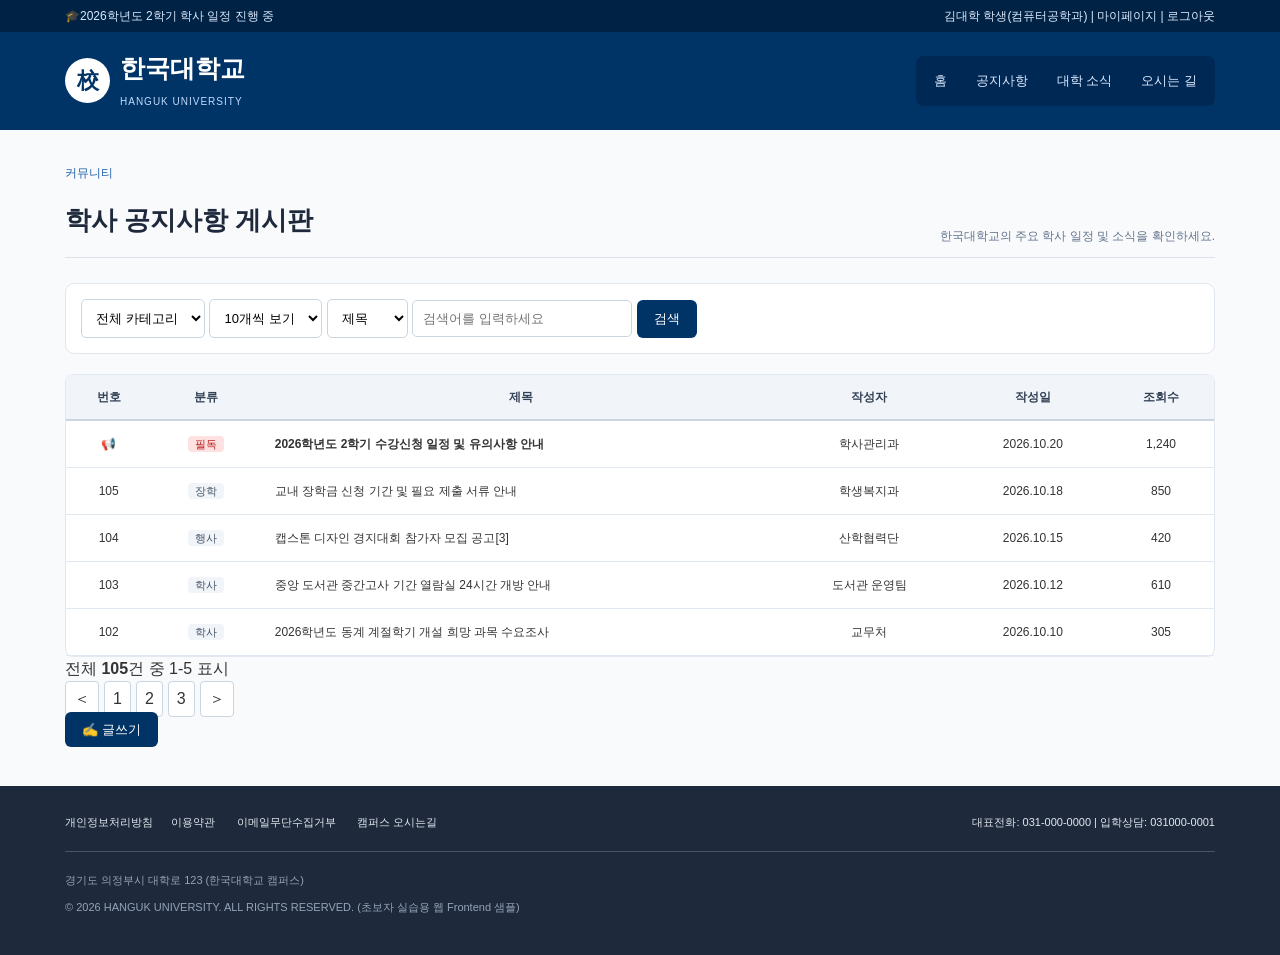
<file: board.html>
<!DOCTYPE html>
<html lang="en">
<head>
    <meta charset="UTF-8">
    <meta name="viewport" content="width=device-width, initial-scale=1.0">
    <link rel="stylesheet" href="css/style.css">
    <title한국대학교 메인</title>
</head>
<body>
    <div class="top">
        <div class="wrap topin">
            <span>🎓2026학년도 2학기 학사 일정 진행 중</span>
            <span>김대학 학생(컴퓨터공학과) | 마이페이지 | 로그아웃</span>
        </div>
    </div>

    <header>
        <div class="wrap headin">
            <a href="index.html" class="logo">
                <span class="mark">校</span>
                <span>
                    <b>한국대학교</b>
                    <small>HANGUK UNIVERSITY</small>
                </span>
            </a>
            <nav>
                <a href="index.html">홈</a>
                <a href="board.html">공지사항</a>
                <a href="#">대학 소식</a>
                <a href="#">오시는 길</a>
            </nav>
        </div>
    </header>
    
    <main class="wrap main">
       <div class="pagetitle">
        <div>
            <small>커뮤니티</small>
            <h1>학사 공지사항 게시판</h1>
        </div>
        <p>한국대학교의 주요 학사 일정 및 소식을 확인하세요.</p>
       </div>
       <div class="search">
        <div>
            <select>
                <option>전체 카테고리</option>
                <option>학사</option>
                <option>장학</option>
                <option>행사</option>
            </select>
            <select>
                <option>10개씩 보기</option>
                <option>20개씩 보기</option>
            </select>
            <select>
                <option>제목</option>
                <option>작성자</option>
            </select>
            <input type="text" placeholder="검색어를 입력하세요">
            <button class="btn navy-btn">검색</button>
        </div>
       </div>
       <div class="tablebox">
        <table>
            <thead>
                <tr>
                    <th>번호</th>
                    <th>분류</th>
                    <th>제목</th>
                    <th>작성자</th>
                    <th>작성일</th>
                    <th>조회수</th>
                </tr>
            </thead>
            <tbody>
                <tr>
                    <td>📢</td>
                    <td><em>필독</em></td>
                    <td><a href="view.html"><b>2026학년도 2학기 수강신청 일정 및 유의사항 안내</b></a></td>
                    <td>학사관리과</td>
                    <td>2026.10.20</td>
                    <td>1,240</td>
                </tr>
            </tbody>
            <tr>
                <td>105</td>
                <td><label>장학</label></td>
                <td><a href="view.html">교내 장학금 신청 기간 및 필요 제출 서류 안내</a></td>
                <td>학생복지과</td>
                <td>2026.10.18</td>
                <td>850</td>
            </tr>
            <tr>
                <td>104</td>
                <td><label>행사</label></td>
                <td><a href="view.html">캡스톤 디자인 경지대회 참가자 모집 공고<span>[3]</span></a></td>
                <td>산학협력단</td>
                <td>2026.10.15</td>
                <td>420</td>
            </tr>
            <tr>
                <td>103</td>
                <td><label>학사</label></td>
                <td><a href="view.html">중앙 도서관 중간고사 기간 열람실 24시간 개방 안내</a></td>
                <td>도서관 운영팀</td>
                <td>2026.10.12</td>
                <td>610</td>
            </tr>
            <tr>
                <td>102</td>
                <td><label>학사</label></td>
                <td><a href="view.html">2026학년도 동계 계절학기 개설 희망 과목 수요조사</a></td>
                <td>교무처</td>
                <td>2026.10.10</td>
                <td>305</td>
            </tr>
        </table>
       </div>
       <div class="borderbottom">
            <span>전체 <b>105</b>건 중 1-5 표시</span>
            <div class="pages">
                <a href="#">＜</a>
                <a href="#">1</a>
                <a href="#">2</a>
                <a href="#">3</a>
                <a href="#">＞</a>
            </div>
            <a href="write.html" class="btn navy-btn">✍️ 글쓰기</a>
       </div>
    </main>
    
    <footer>
        <div class="wrap">
            <div class="footerlink">
              개인정보처리방침&nbsp;&nbsp;&nbsp;&nbsp;&nbsp;&nbsp;이용약관
                &nbsp;&nbsp;&nbsp;&nbsp;&nbsp;&nbsp;이메일무단수집거부
                &nbsp;&nbsp;&nbsp;&nbsp;&nbsp;&nbsp;캠퍼스 오시는길
              <span>대표전화: 031-000-0000 | 입학상담: 031000-0001</span>
            </div>
            <p>경기도 의정부시 대학로 123 (한국대학교 캠퍼스)</p>
            <p>© 2026 HANGUK UNIVERSITY. ALL RIGHTS RESERVED. (초보자 실습용 웹 Frontend 샘플)</p>
        </div>
    </footer>
</body>
</html>
</file>
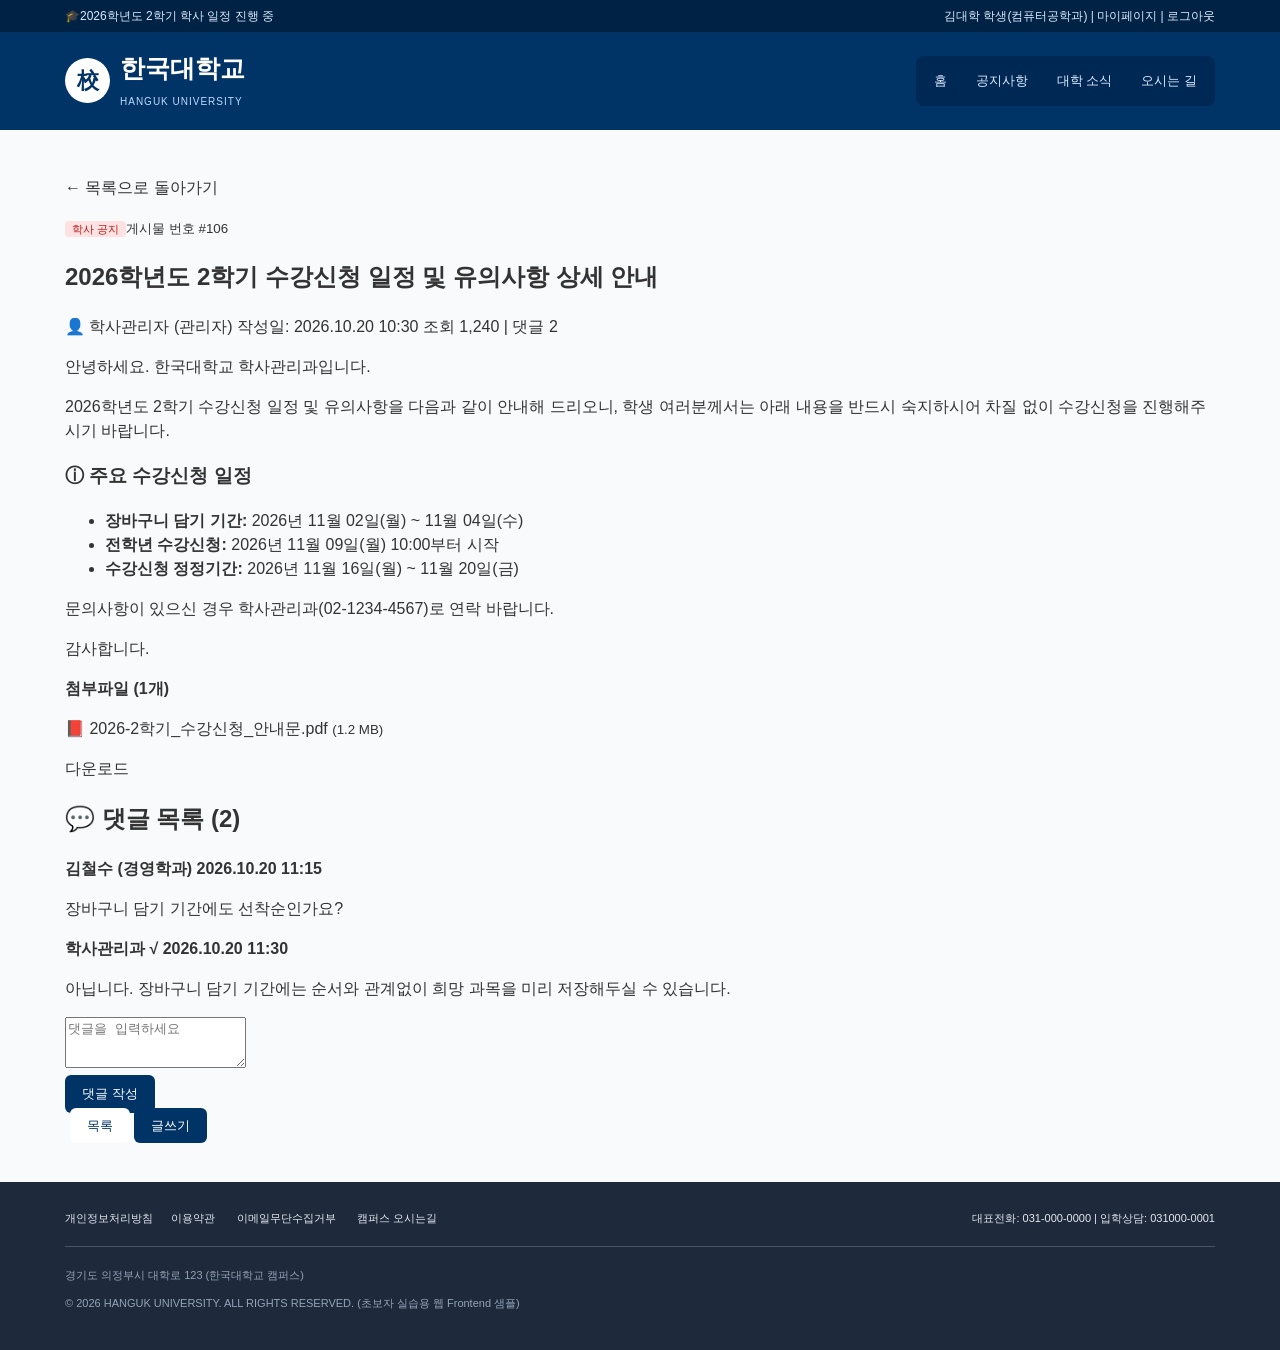
<file: view.html>
<!DOCTYPE html>
<html lang="en">
<head>
    <meta charset="UTF-8">
    <meta name="viewport" content="width=device-width, initial-scale=1.0">
    <link rel="stylesheet" href="css/style.css">
    <title한국대학교 메인</title>
</head>
<body>
    <div class="top">
        <div class="wrap topin">
            <span>🎓2026학년도 2학기 학사 일정 진행 중</span>
            <span>김대학 학생(컴퓨터공학과) | 마이페이지 | 로그아웃</span>
        </div>
    </div>

    <header>
        <div class="wrap headin">
            <a href="index.html" class="logo">
                <span class="mark">校</span>
                <span>
                    <b>한국대학교</b>
                    <small>HANGUK UNIVERSITY</small>
                </span>
            </a>
            <nav>
                <a href="index.html">홈</a>
                <a href="board.html">공지사항</a>
                <a href="#">대학 소식</a>
                <a href="#">오시는 길</a>
            </nav>
        </div>
    </header>
    
    <main class="wrap main">
      <p class="back"><a href="board.html">← 목록으로 돌아가기</a></p>

      <!-- 공지사항 내용 -->
       <article class="article">
            <div class="articlehead">
                <em>학사 공지</em><small>게시물 번호 #106</small>
                <h1>2026학년도 2학기 수강신청 일정 및 유의사항 상세 안내</h1>
                <div class="meta">
                    <span>👤 학사관리자 (관리자)</span>
                    <span>작성일: 2026.10.20 10:30</span>
                    <span>조회 1,240 | 댓글 2</span>
                </div>
            </div>
            <div class="articlebody">
                <p>안녕하세요. 한국대학교 학사관리과입니다.</p>

                <p>
                   2026학년도 2학기 수강신청 일정 및 유의사항을 다음과 같이 안내해
                   드리오니, 학생 여러분께서는 아래 내용을 반드시 숙지하시어 차질 없이
                   수강신청을 진행해주시기 바랍니다.
                </p>

                <div class="schedule">
                     <h3>ⓘ 주요 수강신청 일정</h3>
                        <ul>
                            <li>
                                <b>장바구니 담기 기간:</b> 2026년 11월 02일(월) ~ 11월 04일(수)
                            </li>
                            <li>
                                <b>전학년 수강신청:</b> 2026년 11월 09일(월) 10:00부터 시작
                            </li>
                            <li>
                                <b>수강신청 정정기간:</b> 2026년 11월 16일(월) ~ 11월 20일(금)
                            </li>
                        </ul>
                </div>
                <p>문의사항이 있으신 경우 학사관리과(02-1234-4567)로 연락 바랍니다.</p>
                <p>감사합니다.</p>
            </div>
            <div class="fileattachment">
                <b>첨부파일 (1개)</b>
                <p>
                    📕 2026-2학기_수강신청_안내문.pdf <small>(1.2 MB)</small>
                </p>
                <a href="#">다운로드</a>
            </div>
       </article>

       <!-- 댓글 목록 -->
        <section class="comments">
            <h2>💬 댓글 목록 <span class="comments-count">(2)</span></h2>
            <div>
                <b>김철수 (경영학과) <span>2026.10.20 11:15</span></b>
                <p>장바구니 담기 기간에도 선착순인가요?</p>
            </div>
            <div class="comment reply">
                <b>학사관리과 √ <span>2026.10.20 11:30</span></b>
                <p>
                    아닙니다. 장바구니 담기 기간에는 순서와 관계없이 희망 과목을 미리
                    저장해두실 수 있습니다.
                </p>
            </div>
            <textarea rows="3" placeholder="댓글을 입력하세요"></textarea>
            <div>
                <button class="btn navy-btn">댓글 작성</button>
            </div>
        </section>
        <div class="write-buttons">
            <a href="board.html" class="btn white-btn">목록</a>
            <a href="write.html" class="btn navy-btn">글쓰기</a>
        </div>
    </main>
    
    <footer>
        <div class="wrap">
            <div class="footerlink">
              개인정보처리방침&nbsp;&nbsp;&nbsp;&nbsp;&nbsp;&nbsp;이용약관
                &nbsp;&nbsp;&nbsp;&nbsp;&nbsp;&nbsp;이메일무단수집거부
                &nbsp;&nbsp;&nbsp;&nbsp;&nbsp;&nbsp;캠퍼스 오시는길
              <span>대표전화: 031-000-0000 | 입학상담: 031000-0001</span>
            </div>
            <p>경기도 의정부시 대학로 123 (한국대학교 캠퍼스)</p>
            <p>© 2026 HANGUK UNIVERSITY. ALL RIGHTS RESERVED. (초보자 실습용 웹 Frontend 샘플)</p>
        </div>
    </footer>
</body>
</html>
</file>
<file: css/style.css>
/* 공통 기본 설정 */
* {
    box-sizing: border-box;
}

body {
    margin: 0;
    font-family: Arial, "맑은 고딕", sans-serif;
    color: #333;
    background-color: #f8fafc;
    line-height: 1.5;
}

a {
    color: inherit;
    text-decoration: none;
}

a:hover {
    text-decoration: underline;
}

.wrap {
    max-width: 1150px;
    margin: 0 auto;
}

/* top 디자인 */

.top {
    background-color: #002244;
    color: #dbeafe;
    font-size: 12px;
    padding: 7px 0;
}

.topin {
    display: flex;
    justify-content: space-between;
    gap: 10px;
}

/* header 디자인 */
.headin {
    display: flex;
    justify-content: space-between;
    align-items: center;
    gap: 20px;
    padding: 18px 0;
}

header {
    background-color: #003366;
    color: white;
}

.logo {
    display: flex;
    gap: 10px;
    align-items: center;
}

.mark {
    display: flex;
    justify-content: center;
    align-items: center;
    width: 45px;
    height: 45px;
    border-radius: 50%; /* 동그란 테두리 만들기 */
    background-color: white;
    color: #003366;
    font-size: 22px;
    font-weight: bold;
}

.logo b {
    display: block;
    font-size: 25px;
}

.logo small {
    font-size: 10px;
    color: #bfdbfe;
    letter-spacing: 1px;
}

nav {
    display: flex;
    gap: 5px;
    font-size: 13px;
    padding: 6px;
    border-radius: 8px;
    background-color: #002855;
}

nav a {
    color: #dbeafe;
    padding: 9px 12px;
}

nav a:hover {
    background-color: #2563a8;
    color: white;
    text-decoration: none;
    border-radius: 5px;
}

/* main 컨텐츠 디자인 */
.main {
    padding-top: 30px;
    padding-bottom: 45px;
    min-height: 600px;
}

.hero { /* 메인 배너 */
    background: linear-gradient(110deg, #003366, #005599);
    /* 선형 그라디언트 만들기 */
    border-radius: 14px;
    color: white;
    padding: 40px;
    position: relative;
}

.pill {
    background-color: #245985;
    border: 1px solid #6496c4;
    border-radius: 20px;
    padding: 4px 12px;
    font-size: 11px;
}

.hero h1 {
    font-size: 32px;
}

.hero p {
    font-size: 14px;
    color: #dbeafe;
    margin-bottom: 25px;
}

/* 공통 버튼 디자인 */
.btn {
    border: 0;
    text-align: center;
    padding: 10px 17px;
    font-family: inherit;
    background-color: pink;
    border-radius: 6px;
    font-size: 13px;
}

.btn:hover {
    text-decoration: none;
    opacity: 0.9;
}

/* 오렌지색 버튼 디자인 */
.orange-btn {
    background-color: #e67e22;
    color: white;
}

/* 흰색 버튼 디자인 */
.white-btn {
    background-color: white;
    color: #003366;
    margin-left: 5px;
}

/* 남색 버튼 디자인 */
.navy-btn {
    background-color: #003366;
    color: white;
}

.watermark {
    font-size: 150px;
    opacity: 0.1;
    color: white;
    font-weight: bold;
    position: absolute;
    right: 20px;
    bottom: -40px;
}

.quick {
    display: flex;
    gap: 15px;

}

.quick a {
    flex: 1;
    border: 1px solid #e2e8f0;
    padding: 18px 10px;
    text-align: center;
    background-color: white;
    border-radius: 10px;
    margin-top: 27px;
}

.quick a:hover {
    text-decoration: none;
    border: 1px solid #9bb8d4;
}

.quick i {
    display: block;
    font-size: 22px;
    border-radius: 50%;
    background-color: #eff6ff;
    width: 45px;
    height: 45px;
    margin: 0 auto 10px;
    padding-top: 7px ;
    
    font-style: normal; /* 이탤릭체->원래 상태로 복귀 */
}

.quick b {
    display: block;
    font-size: 13px;
}

.quick small {
    display: block;
    font-size: 11px;
    color: #64748b;
    margin-top: 5px;
}

.news {
    display: flex;
    gap: 15px;
    margin-top: 27px;
}

.panel {
    flex: 1;
    border: 1px solid #e2e8f0;
    border-radius: 10px;
    padding: 22px;
    background-color: white;
}

.notice-title {
    display: flex;
    justify-content: space-between;
    align-items: center;
    border-bottom: 1px solid #e2e8f0;
    margin-bottom: 15px;
}

.news-title {
    display: flex;
    justify-content: space-between;
    align-items: center;
    border-bottom: 1px solid #e2e8f0;
    margin-bottom: 15px;
}

.notice-title a { /* 더보기 + */
    color: #2563a8;
    font-size: 12px;
}

.news-title small { /* CAMPUS NOW */
    color: #94a3b8;
    font-size: 11px;
}

.notice-title h2 {
    font-size: 17px;
}

.news-title h2 {
    font-size: 17px;
}

.notice-content { /* 공지사항글 리스트 */
    list-style: none; /* 글머리 기호 삭제 */
    margin: 0;
    padding: 0; /* 리스트가 기본적으로 가지고 있는 왼쪽 말머리 공간 삭제 */
}

.notice-content li {
    font-size: 12px;
    display: flex;
    justify-content: space-between;
    gap: 10px;
    padding: 8px 0;
    align-items: center;
}

em {
    background-color: #fee2e2;
    border-radius: 4px;
    font-style: normal;
    font-size: 11px;
    padding: 2px 7px;
    color: #b91c1c;
}

.notice-content span {
    font-size: 11px;
    color: #94a3b8;
}

.news-content {
    display: flex;
    gap: 15px;
}

.news-content img {
    border-radius: 7px;
    width: 120px;
    height: 90px;
    object-fit: cover;
}

.news-content b {
    font-size: 12px;
    color: #2563a8;
}

.news-content h3 {
    font-size: 13px;
    margin: 5px 0;
}

.news-content p {
    font-size: 13px;
    color: #64748b;
}

.news-content span {
    font-size: 11px;
    color: #94a3b8;
}

/* footer 디자인 */
footer {
    background-color: #1e293b;
    color: #94a3b8;
    padding: 28px 0;
    font-size: 11px;
}

.footerlink {
    display: flex;
    justify-content: space-between;
    gap: 12px;
    color: #e2e8f0;
    border-bottom: 1px solid #475569;
    padding-bottom: 20px;
    margin-bottom: 20px;    
}

.footerlink p {
    margin-top: 5px;
    margin-bottom: 5px;
}

/* 게시판 목록 디자인 */

/* 페이지 제목 배너 */
.pagetitle {
    display: flex;
    justify-content: space-between;
    border-bottom:1px solid #dbe2ea;
    margin-bottom: 25px;
    align-items: end; /* 세로 정렬에서 하단 정렬 */
}

.pagetitle small {
    font-size: 12px;
    color: #2563a8;
}

.pagetitle h1 {
    font-size: 26px;
    color: #1e293b;
}

.pagetitle p {
    font-size: 12px;
    color: #64748b;
}

/* 게시판 검색 디자인 */
.search {
    display: flex;
    justify-content: space-between;
    align-items: center;
    padding: 15px;
    background-color: white;
    border: 1px solid #e2e8f0;
    border-radius: 9px;
    margin-bottom: 20px;
}

select, input {
    font-family: inherit;
    font-size: 13px;
    padding: 10px;
    border: 1px solid #cbd5e1;
    border-radius: 5px;
    background-color: white;
}

.search input {
    width: 220px;
}

.tablebox {
    border: 1px solid #e2e8f0;
    border-radius: 8px;
    background-color: white;
}

table {
    width: 100%;
    border-collapse: collapse;
    font-size: 12px;
    text-align: center;
}

th {
    background-color: #f1f5f9;
    color: #334155;
    padding: 13px;
    border-bottom: 2px solid #cbd5e1;
}

td {
    padding: 14px;
    border-bottom: 1px solid #e2e8f0;

}

.pinned {
    background-color: #eff6ff;
}

td label {
    padding: 2px 7px;
    background-color: #f1f5f9;
    border-radius: 4px;
    color: #475569;
    font-size: 11px;
}

td:nth-child(3) { /* tr내 td 중 3번째 td만 선택 */
    text-align: left;
}

/* 게시판 목록 하단 페이지 번호 디자인 */
.borderbottm {
    display: flex;
    justify-content: space-between;
    align-items: center;
    margin-top: 20px;
    font-size: 12px;
    color: #64748b;
}

.pages {
    display: flex;
    gap: 5px;
}

.pages a {
    border: 1px solid #cbd5e1;
    border-radius: 4px;
    text-align: center;
    background-color: white;
    padding: 5px 8px;
}

.pages .selected { /* 선택된 페이지 디자인 변경 */
    background-color: #003366;
    color: white;
}
</file>
